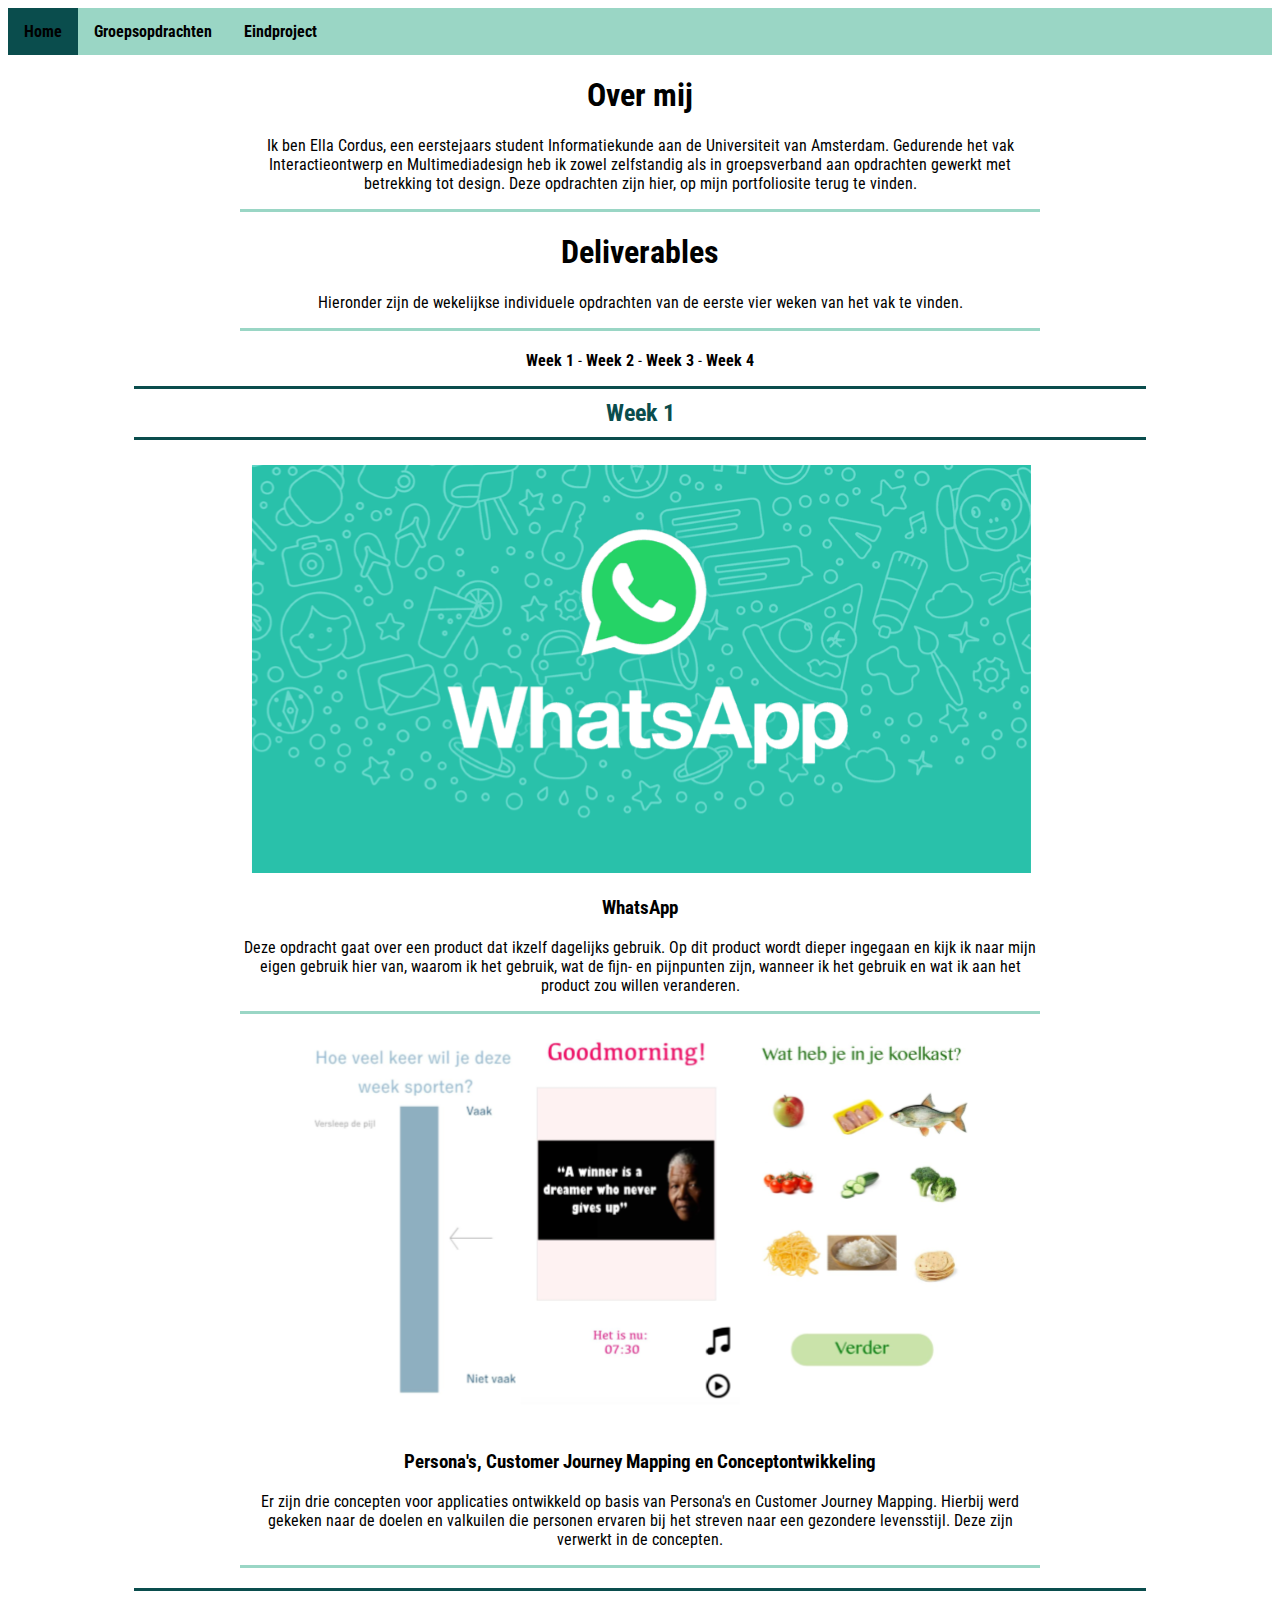
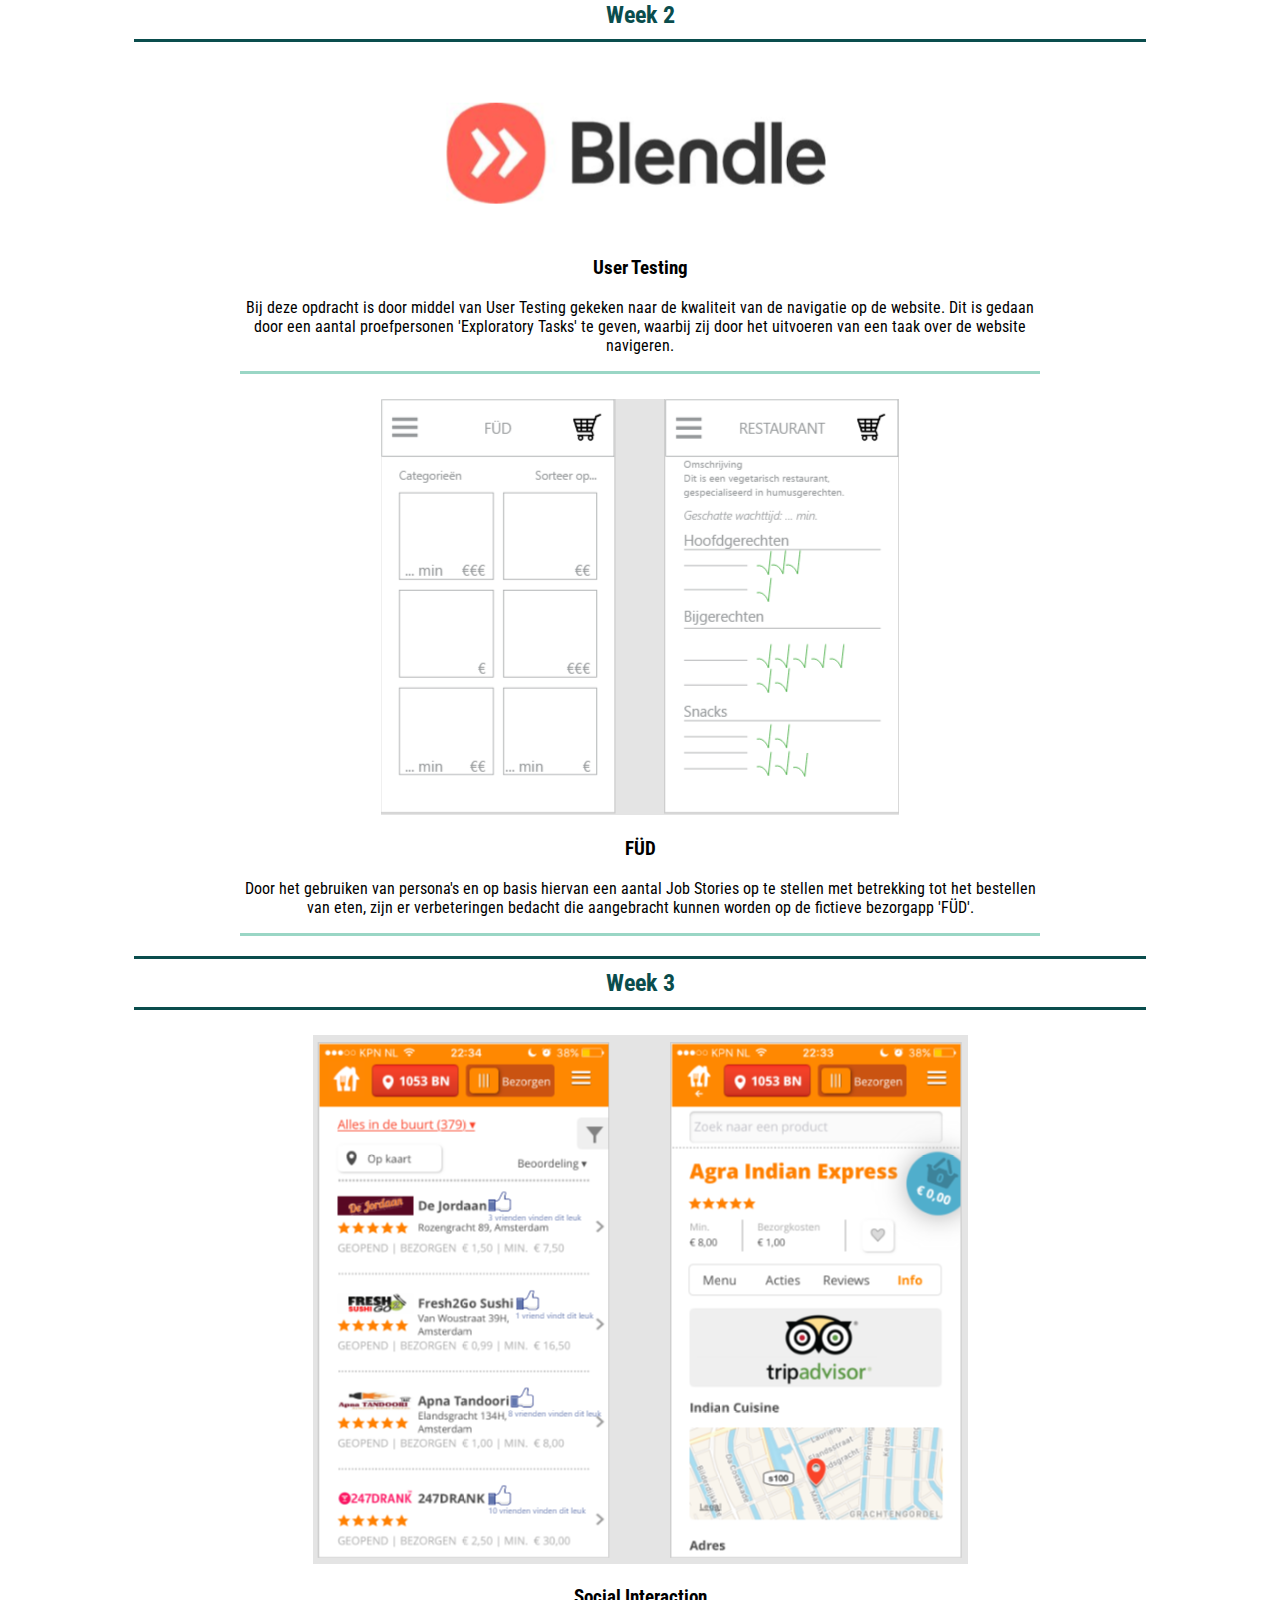
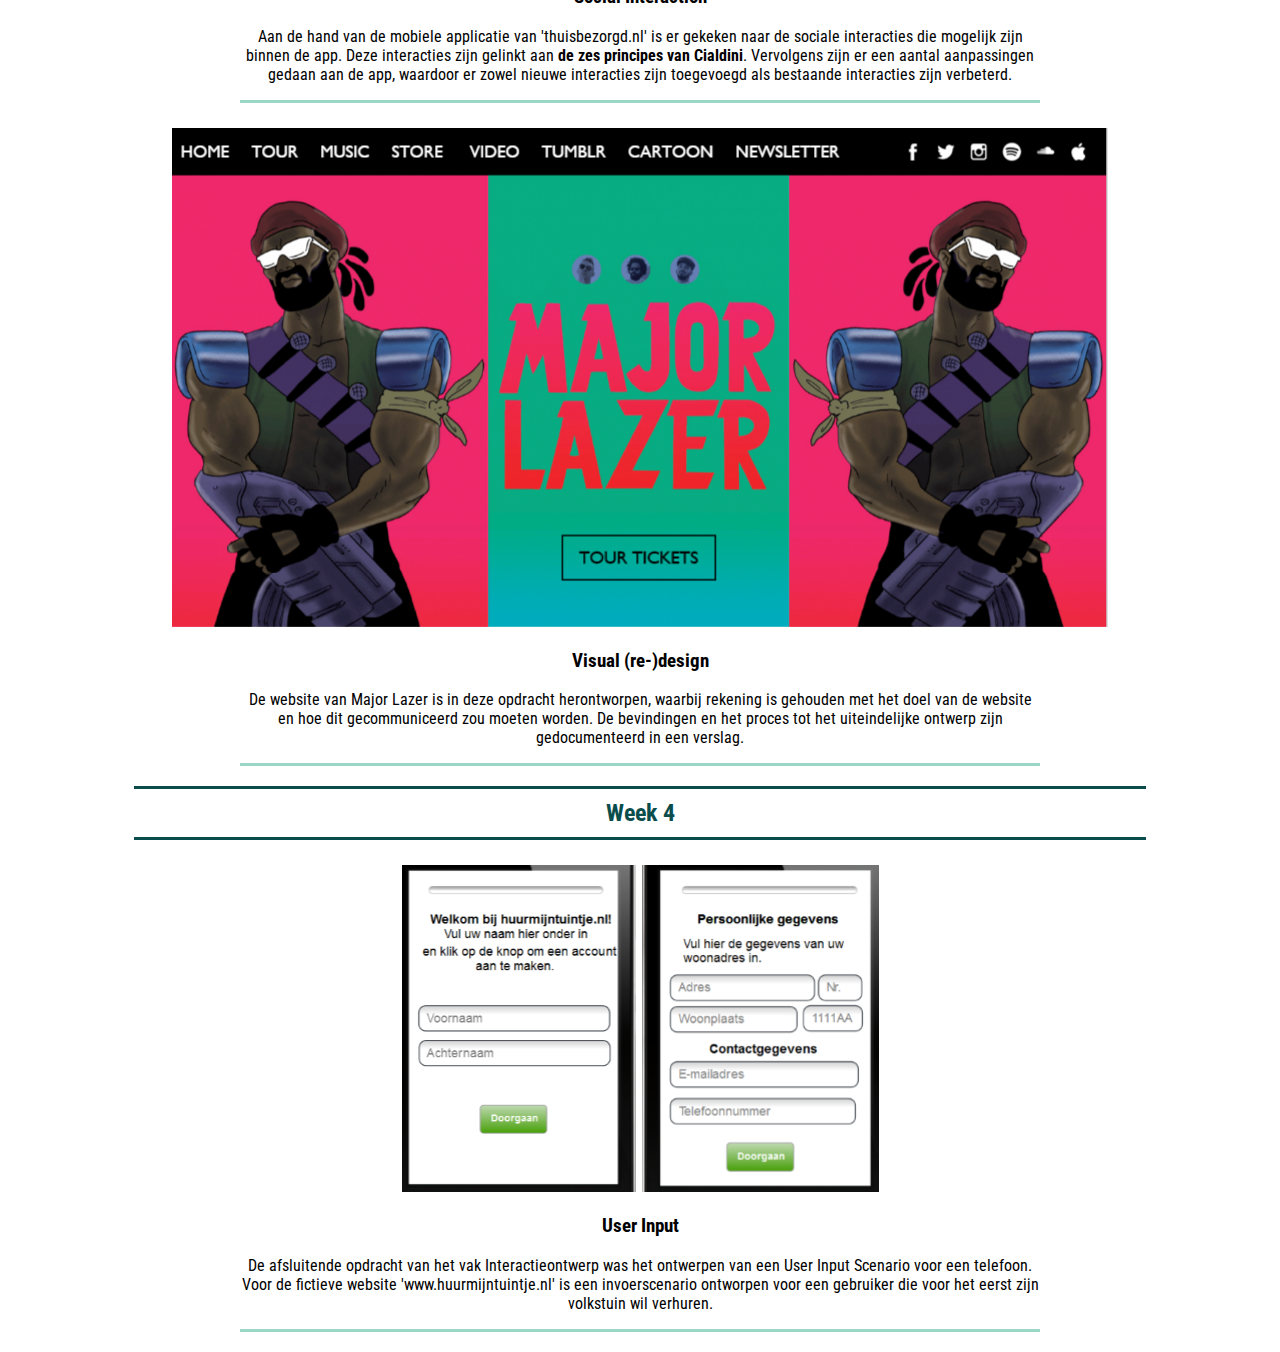
<file: index.html>
<!DOCTYPE html>
<html>
<head>
	<title>
		Portfolio
	</title>
	<link rel="stylesheet" type=text/css href="port-css.css">
</head>
<body>

<link href="https://fonts.googleapis.com/css?family=Open+Sans|Roboto+Condensed:300" rel="stylesheet">

<!-- TOOLBAR centreren nog!!-->
<ul>
    <li><a class="active" href="index.html">Home</a></li>
    <li><a href="groepsopdrachten.html">Groepsopdrachten</a></li>
    <li><a href="eindproject.html">Eindproject</a></li>
</ul>    
    
<div id="Home">
    <h1>Over mij</h1>
    <div class="beschrijving">
      <p>Ik ben Ella Cordus, een eerstejaars student Informatiekunde aan de Universiteit van Amsterdam. Gedurende het vak Interactieontwerp en Multimediadesign heb ik zowel zelfstandig als in groepsverband aan opdrachten gewerkt met betrekking tot design. Deze opdrachten zijn hier, op mijn portfoliosite terug te vinden.</p>
    </div>
    <h1>Deliverables</h1>
    <div class="beschrijving">
        <p>Hieronder zijn de wekelijkse individuele opdrachten van de eerste vier weken van het vak te vinden.</p>
    </div>
</div>

<!-- Page Jump -->
<p>
    <a href="#Week1">Week 1</a> - <a href="#Week2">Week 2</a> - <a href="#Week3">Week 3</a> - <a href="#Week4">Week 4</a>
</p>
    
<!-- WEEK 1 -->
<a name="Week1">
    <div class="week">
        <h2>Week 1</h2>
        <div class="afbeelding">
            <a href="/WC1/WC1.pdf" target="_blank"><img class="plaatje" src="WC1/wc1%20afb.PNG" alt="WhatsApp"></a>
        </div>
            <div class="beschrijving">
                <h3>WhatsApp</h3>
                <p>Deze opdracht gaat over een product dat ikzelf dagelijks gebruik. Op dit product wordt dieper ingegaan en kijk ik naar mijn eigen gebruik hier van, waarom ik het gebruik, wat de fijn- en pijnpunten zijn, wanneer ik het gebruik en wat ik aan het product zou willen veranderen.</p>
            </div>
        <div class="afbeelding">
            <a href="/WC2/opdrachtwerkcollege2.pdf" target="_blank"><img class="plaatje" src="WC2/wc2%20afb.PNG" alt="Persona's,  CJM en Conceptontwikkeling"></a>
        </div>
            <div class="beschrijving">
                <h3>Persona's, Customer Journey Mapping en Conceptontwikkeling</h3>
                <p>Er zijn drie concepten voor applicaties ontwikkeld op basis van Persona's en Customer Journey Mapping. Hierbij werd gekeken naar de doelen en valkuilen die personen ervaren bij het streven naar een gezondere levensstijl. Deze zijn verwerkt in de concepten.</p>
            </div>
    </div>
</a>
    
<!-- WEEK 2 -->    
<a name="Week2">
    <div class="week">
        <h2>Week 2</h2>
        <div class="afbeelding">
            <a href="WC3/Opdrachtwerkcollege3%20(2).pdf" target="_blank"><img class="plaatje" src="WC3/wc3%20afb.PNG" alt="Blendle"></a>
        </div>
            <div class="beschrijving">
                <h3>User Testing</h3>
                <p>Bij deze opdracht is door middel van User Testing gekeken naar de kwaliteit van de navigatie op de website. Dit is gedaan door een aantal proefpersonen 'Exploratory Tasks' te geven, waarbij zij door het uitvoeren van een taak over de website navigeren.</p>
            </div>
        <div class="afbeelding">
            <a href="WC4/xD%20werkcollege%204.xd" target="_blank"><img class="plaatje" src="WC4/wc4%20afb.PNG" alt="FÜD"></a>
        </div>
             <div class="beschrijving">
                <h3>FÜD</h3>
                <p>Door het gebruiken van persona's en op basis hiervan een aantal Job Stories op te stellen met betrekking tot het bestellen van eten, zijn er verbeteringen bedacht die aangebracht kunnen worden op de fictieve bezorgapp 'FÜD'.</p>
            </div>
    </div>
</a>

<!-- WEEK 3 -->    
<a name="Week3">
    <div class="week">
        <h2>Week 3</h2>
        <div class="afbeelding">
            <a href="WC5/screens%20wc5.xd" target="_blank"><img class="plaatje" src="WC5/wc5%20afb.PNG" alt="Thuisbezorgd"></a>
        </div>
             <div class="beschrijving">
                <h3>Social Interaction</h3>
                <p>Aan de hand van de mobiele applicatie van 'thuisbezorgd.nl' is er gekeken naar de sociale interacties die mogelijk zijn binnen de app. Deze interacties zijn gelinkt aan <a href="https://www.youtube.com/watch?v=cFdCzN7RYbw">de zes principes van Cialdini</a>. Vervolgens zijn er een aantal aanpassingen gedaan aan de app, waardoor er zowel nieuwe interacties zijn toegevoegd als bestaande interacties zijn verbeterd.</p>
            </div>
        <div class="afbeelding">
            <a href="WC6/wc6.pdf" target="_blank"><img class="plaatje" src="WC6/wc6%20afb.PNG" alt="Major Lazer"></a>
        </div>
             <div class="beschrijving">
                <h3>Visual (re-)design</h3>
                <p>De website van Major Lazer is in deze opdracht herontworpen, waarbij rekening is gehouden met het doel van de website en hoe dit gecommuniceerd zou moeten worden. De bevindingen en het proces tot het uiteindelijke ontwerp zijn gedocumenteerd in een verslag.</p>
            </div>
    </div>
</a>
    
<!-- WEEK 4 -->    
<a name="Week4">
    <div class="week">
        <h2>Week 4</h2>
        <div class="afbeelding">
            <a href="WC7/wc7.pdf"><img class="plaatje" src="WC7/wc7%20afb.PNG" alt="User Input"></a>
        </div>
             <div class="beschrijving">
                <h3>User Input</h3>
                <p>De afsluitende opdracht van het vak Interactieontwerp was het ontwerpen van een User Input Scenario voor een telefoon. Voor de fictieve website 'www.huurmijntuintje.nl' is een invoerscenario ontworpen voor een gebruiker die voor het eerst zijn volkstuin wil verhuren.</p>
            </div>
</div>
</a>
    
</body>
</html>
</file>
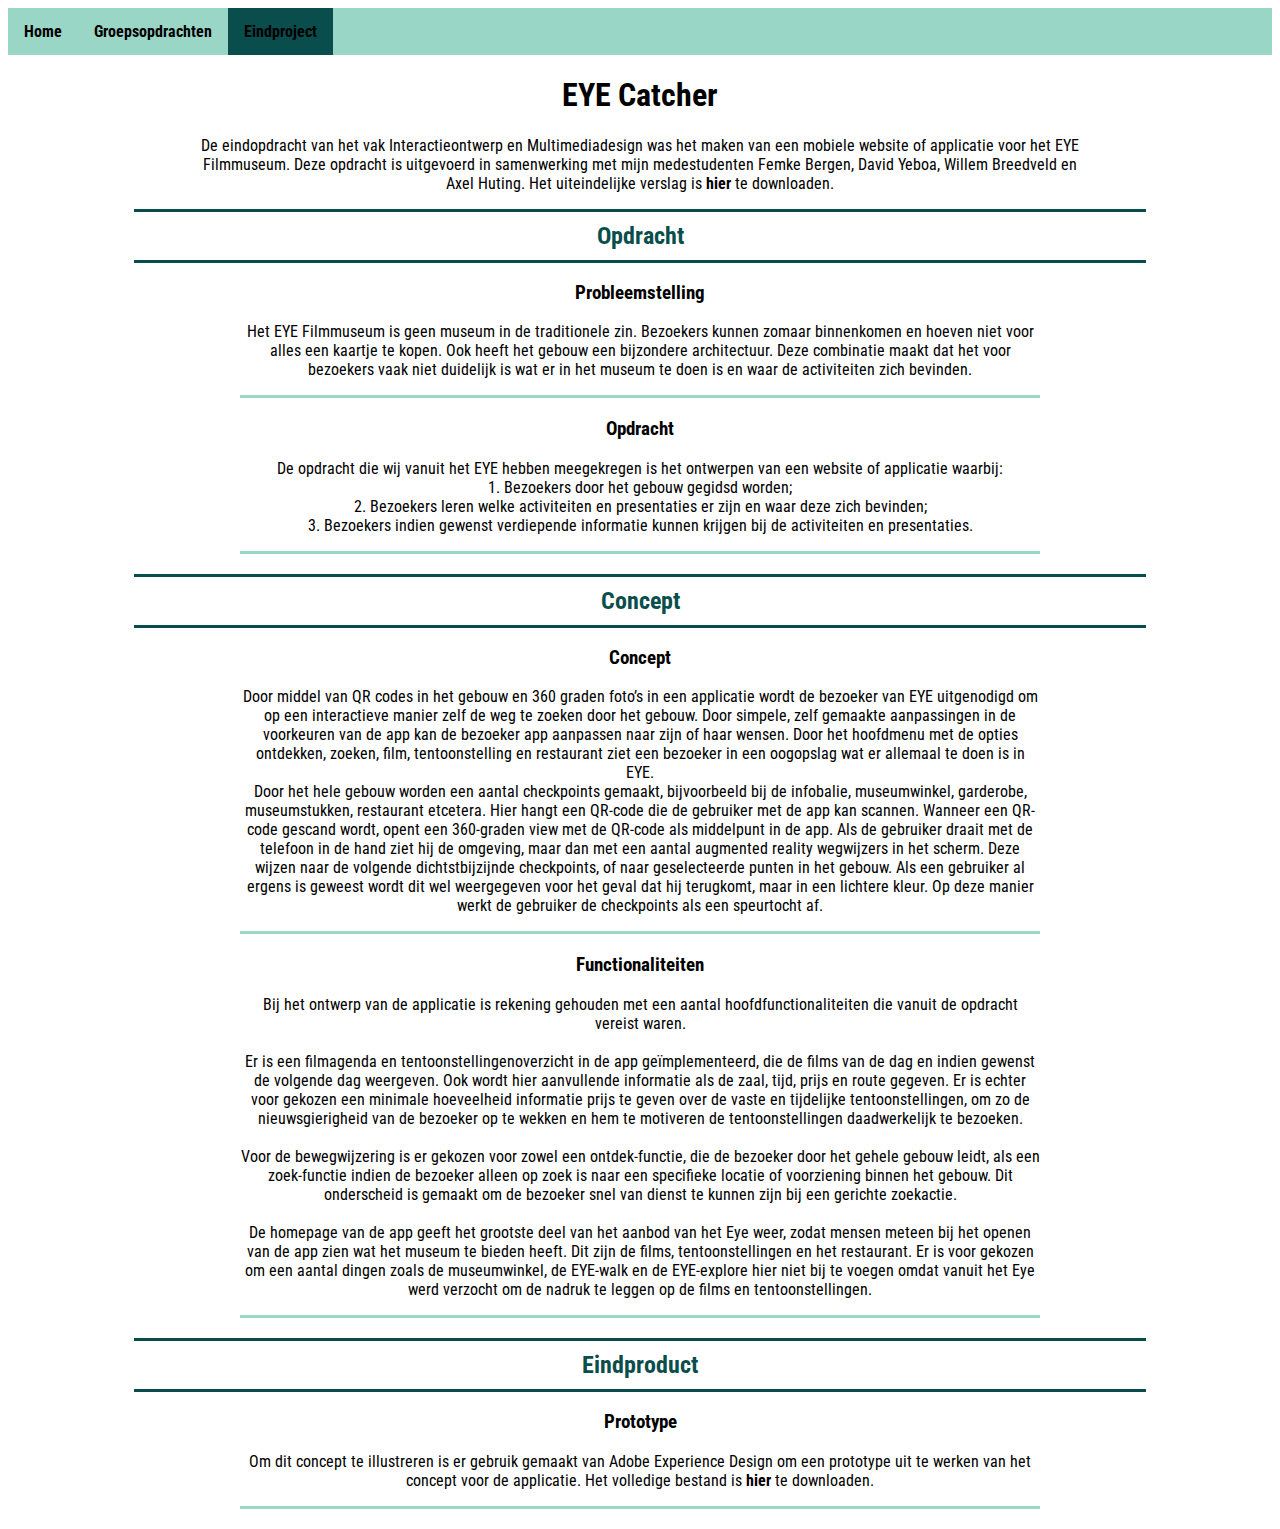
<file: eindproject.html>
<!DOCTYPE html>
<html>
<head>
	<title>
		Portfolio
	</title>
	<link rel="stylesheet" type=text/css href="port-css.css">
</head>
<body>

<link href="https://fonts.googleapis.com/css?family=Open+Sans|Roboto+Condensed:300" rel="stylesheet">

<!-- TOOLBAR centreren nog!!-->
<ul>
    <li><a href="index.html">Home</a></li>
    <li><a href="groepsopdrachten.html">Groepsopdrachten</a></li>
    <li><a class="active" href="eindproject.html">Eindproject</a></li>
</ul>
    
<div id="Eye">
  <h1>EYE Catcher</h1>
  <p>De eindopdracht van het vak Interactieontwerp en Multimediadesign was het maken van een mobiele website of applicatie voor het EYE Filmmuseum. Deze opdracht is uitgevoerd in samenwerking met mijn medestudenten Femke Bergen, David Yeboa, Willem Breedveld en Axel Huting. Het uiteindelijke verslag is <a href="Eindproject/Eindverslag.pdf" target="_blank">hier</a> te downloaden.</p>
</div>
    
<div class="Eindproject">
    <h2>Opdracht</h2>
    <div class="tekst">
        <h3>Probleemstelling</h3>
        <p>Het EYE Filmmuseum is geen museum in de traditionele zin. Bezoekers kunnen zomaar binnenkomen en hoeven niet voor alles een kaartje te kopen. Ook heeft het gebouw een bijzondere architectuur. Deze combinatie maakt dat het voor bezoekers vaak niet duidelijk is wat er in het museum te doen is en waar de activiteiten zich bevinden. </p>
    </div>
    <div class="tekst">
        <h3>Opdracht</h3>
        <p>De opdracht die wij vanuit het EYE hebben meegekregen is het ontwerpen van een website of applicatie waarbij:<br>
            1. Bezoekers door het gebouw gegidsd worden; <br> 
            2. Bezoekers leren welke activiteiten en presentaties er zijn en waar deze zich bevinden; <br> 
            3. Bezoekers indien gewenst verdiepende informatie kunnen krijgen bij de activiteiten en presentaties.</p>
    </div>
</div>
    
<div class="Eindproject">
    <h2>Concept</h2>
    <div class="tekst">
        <h3>Concept</h3>
        <p>Door middel van QR codes in het gebouw en 360 graden foto’s in een applicatie wordt de bezoeker van EYE uitgenodigd om op een interactieve manier zelf de weg te zoeken door het gebouw. Door simpele, zelf gemaakte aanpassingen in de voorkeuren van de app kan de bezoeker app aanpassen naar zijn of haar wensen. Door het hoofdmenu met de opties ontdekken, zoeken, film, tentoonstelling en restaurant ziet een bezoeker in een oogopslag wat er allemaal te doen is in EYE.<br>
        Door het hele gebouw worden een aantal checkpoints gemaakt, bijvoorbeeld bij de infobalie, museumwinkel, garderobe, museumstukken, restaurant etcetera. Hier hangt een QR-code die de gebruiker met de app kan scannen. Wanneer een QR-code gescand wordt,  opent een 360-graden view met de QR-code als middelpunt in de app. Als de gebruiker draait met de telefoon in de hand ziet hij de omgeving, maar dan met een aantal augmented reality wegwijzers in het scherm. Deze wijzen naar de volgende dichtstbijzijnde checkpoints, of naar geselecteerde punten in het gebouw. Als een gebruiker al ergens is geweest wordt dit wel weergegeven voor het geval dat hij terugkomt, maar in een lichtere kleur. Op deze manier werkt de gebruiker de checkpoints als een speurtocht af. </p>
    </div>
    <div class="tekst">
        <h3>Functionaliteiten</h3>
        <p>Bij het ontwerp van de applicatie is rekening gehouden met een aantal hoofdfunctionaliteiten die vanuit de opdracht vereist waren.<br><br>
       
        Er is een filmagenda en tentoonstellingenoverzicht in de app geïmplementeerd, die de films van de dag en indien gewenst de volgende dag weergeven. Ook wordt hier aanvullende informatie als de zaal, tijd, prijs en route gegeven. Er is echter voor gekozen een minimale hoeveelheid informatie prijs te geven over de vaste en tijdelijke tentoonstellingen, om zo de nieuwsgierigheid van de bezoeker op te wekken en hem te motiveren de tentoonstellingen daadwerkelijk te bezoeken.<br>
        <br>
        
        Voor de bewegwijzering is er gekozen voor zowel een ontdek-functie, die de bezoeker door het gehele gebouw leidt, als een zoek-functie indien de bezoeker alleen op zoek is naar een specifieke locatie of voorziening binnen het gebouw. Dit onderscheid is gemaakt om de bezoeker snel van dienst te kunnen zijn bij een gerichte zoekactie.<br><br>
        
        De homepage van de app geeft het grootste deel van het aanbod van het Eye weer, zodat mensen meteen bij het openen van de app zien wat het museum te bieden heeft. Dit zijn de films, tentoonstellingen en het restaurant. Er is voor gekozen om een aantal dingen zoals de museumwinkel, de EYE-walk en de EYE-explore hier niet bij te voegen omdat vanuit het Eye werd verzocht om de nadruk te leggen op de films en tentoonstellingen.</p>
    </div>
</div>

<div class="Eindproject">
    <h2>Eindproduct</h2>
        <div class="tekst">
            <h3>Prototype</h3>
            <p>Om dit concept te illustreren is er gebruik gemaakt van Adobe Experience Design om een prototype uit te werken van het concept voor de applicatie. Het volledige bestand is <a href="Eindproject/prototype4.xd">hier</a> te downloaden.</p>
   </div>     
</div>
    

    
    
    
</body>
</html>
</file>
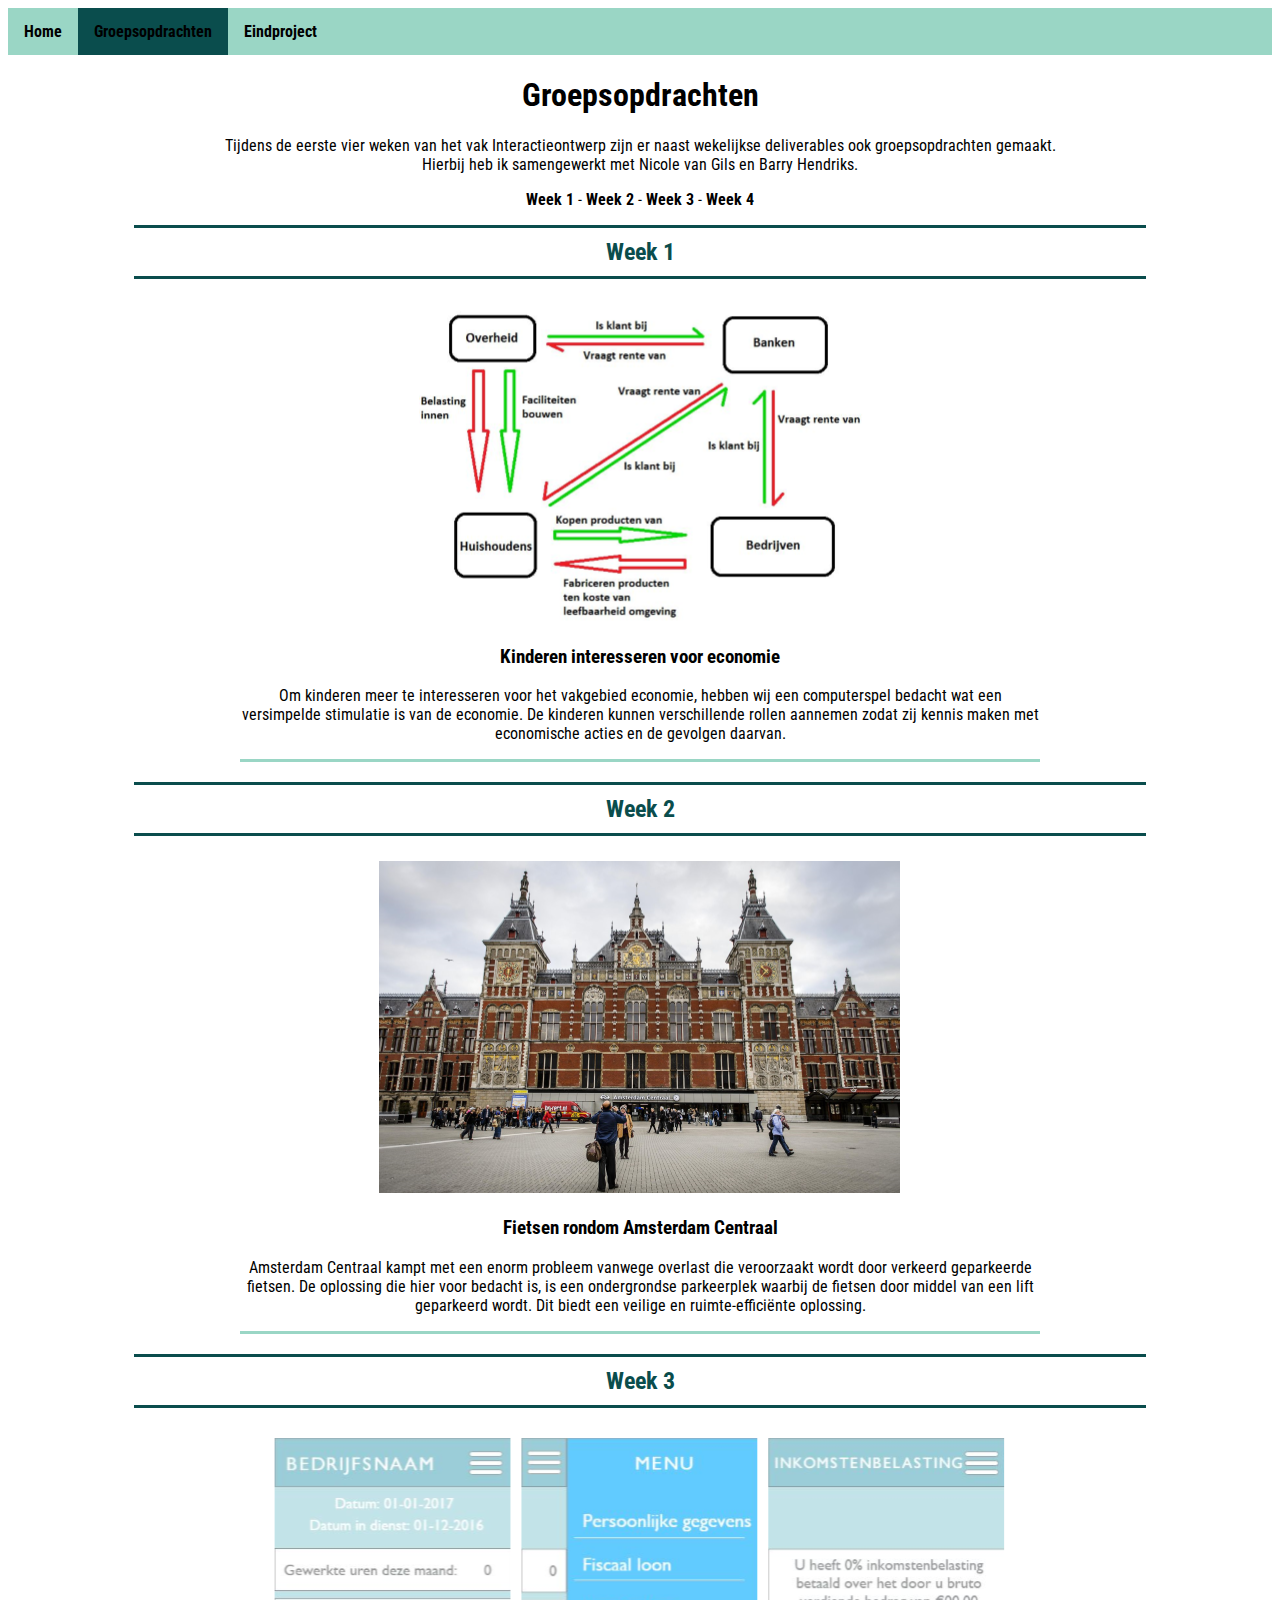
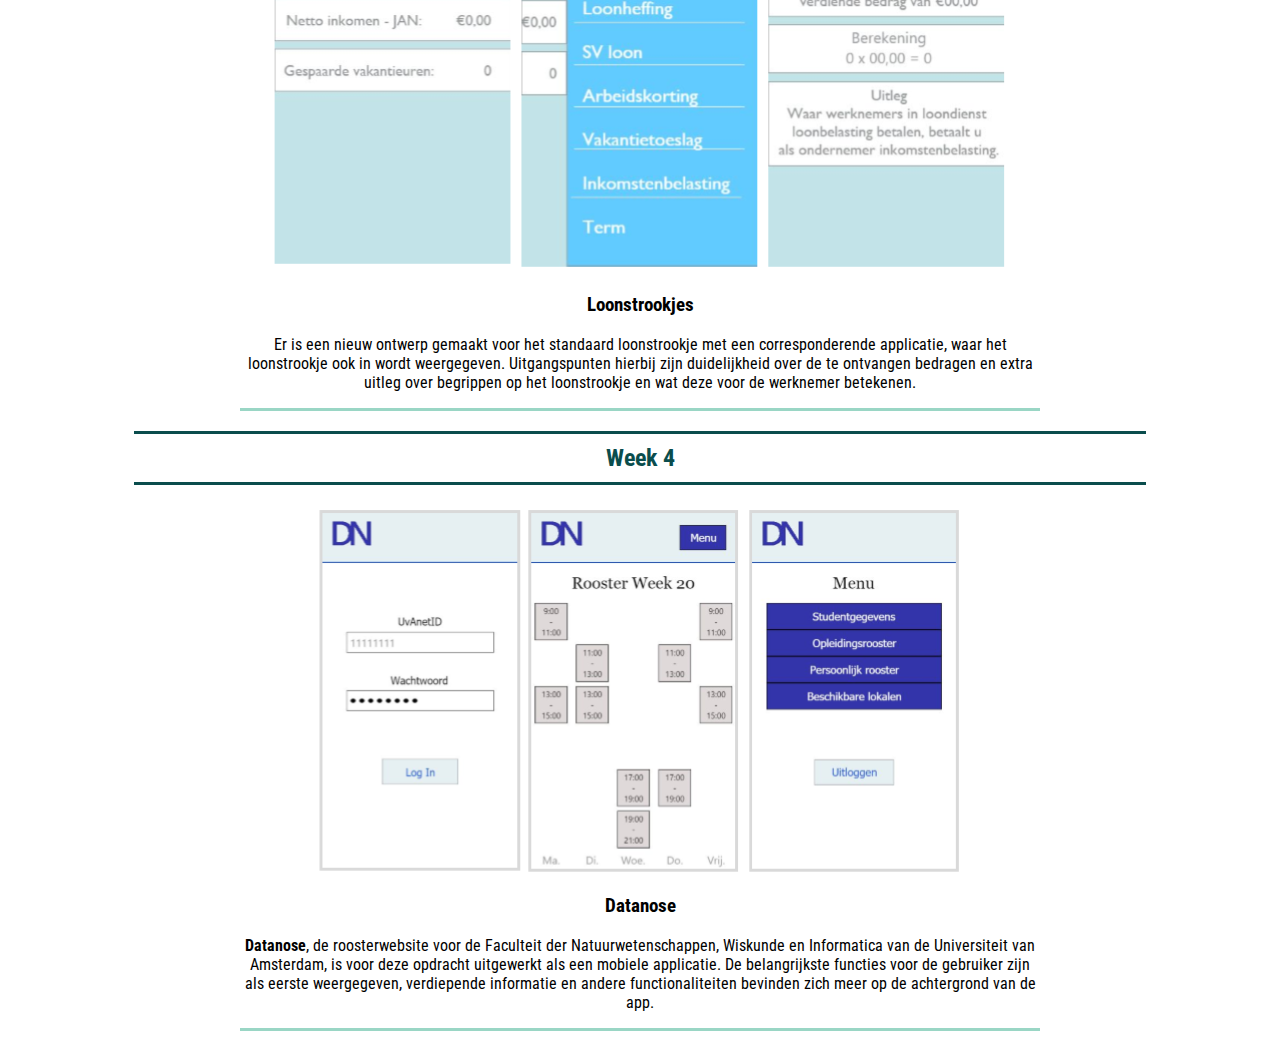
<file: groepsopdrachten.html>
<!DOCTYPE html>
<html>
<head>
	<title>
		Portfolio
	</title>
	<link rel="stylesheet" type=text/css href="port-css.css">
</head>
<body>

<link href="https://fonts.googleapis.com/css?family=Open+Sans|Roboto+Condensed:300" rel="stylesheet">

<!-- TOOLBAR centreren nog!!-->
<ul>
    <li><a href="index.html">Home</a></li>
    <li><a class="active" href="groepsopdrachten.html">Groepsopdrachten</a></li>
    <li><a href="eindproject.html">Eindproject</a></li>
</ul> 

<div id="Home">
  <h1>Groepsopdrachten</h1>
  <p>Tijdens de eerste vier weken van het vak Interactieontwerp zijn er naast wekelijkse deliverables ook groepsopdrachten gemaakt.<br> Hierbij heb ik samengewerkt met Nicole van Gils en Barry Hendriks.</p>
</div>

<!-- Page Jump -->
<p>
    <a href="#Week1">Week 1</a> - <a href="#Week2">Week 2</a> - <a href="#Week3">Week 3</a> - <a href="#Week4">Week 4</a>
</p>    

<!-- WEEK 1 -->
<a name="Week1">
    <div class="week">
        <h2>Week 1</h2>
        <div class="afbeelding">
        <a href="GW/GW1interactieontwerp.pdf" target="_blank"><img class="plaatje" src="GW/gw1%20afb.PNG" alt="Economie"></a>
        </div>
             <div class="beschrijving">
                <h3>Kinderen interesseren voor economie</h3>
                <p>Om kinderen meer te interesseren voor het vakgebied economie, hebben wij een computerspel bedacht wat een versimpelde stimulatie is van de economie. De kinderen kunnen verschillende rollen aannemen zodat zij kennis maken met economische acties en de gevolgen daarvan.</p>
            </div>
    </div>
</a>    


<!-- WEEK 2 -->    
<a name="Week2">
    <div class="week">
        <h2>Week 2</h2>
        <div class="afbeelding">
        <a href="GW/GW2.pdf" target="_blank"><img class="plaatje" src="GW/gw2%20afb.PNG" alt="Fietsprobleem"></a>
        </div>
             <div class="beschrijving">
                <h3>Fietsen rondom Amsterdam Centraal</h3>
                <p>Amsterdam Centraal kampt met een enorm probleem vanwege overlast die veroorzaakt wordt door verkeerd geparkeerde fietsen. De oplossing die hier voor bedacht is, is een ondergrondse parkeerplek waarbij de fietsen door middel van een lift geparkeerd wordt. Dit biedt een veilige en ruimte-efficiënte oplossing.</p>
            </div>
    </div>
</a>

<!-- WEEK 3 -->    
<a name="Week3">
    <div class="week">
        <h2>Week 3</h2>
        <div class="afbeelding">
        <a href="GW/GW3%20(1).pdf" target="_blank"><img class="plaatje" src="GW/gw3%20afb.PNG" alt="Loonstrookje"></a>
        </div>
             <div class="beschrijving">
                <h3>Loonstrookjes</h3>
                <p>Er is een nieuw ontwerp gemaakt voor het standaard loonstrookje met een corresponderende applicatie, waar het loonstrookje ook in wordt weergegeven. Uitgangspunten hierbij zijn duidelijkheid over de te ontvangen bedragen en extra uitleg over begrippen op het loonstrookje en wat deze voor de werknemer betekenen.</p>
            </div>
    </div>
</a>
    
<!-- WEEK 4 -->
<a name="Week4">
    <div class="week">
        <h2>Week 4</h2>
        <div class="afbeelding">
        <a href="GW/GW4.pdf" target="_blank"><img class="plaatje" src="GW/gw4%20afb.PNG" alt="Datanose"></a>
        </div>
             <div class="beschrijving">
                <h3>Datanose</h3>
                <p><a href="https://datanose.nl/">Datanose</a>, de roosterwebsite voor de Faculteit der Natuurwetenschappen, Wiskunde en Informatica van de Universiteit van Amsterdam, is voor deze opdracht uitgewerkt als een mobiele applicatie. De belangrijkste functies voor de gebruiker zijn als eerste weergegeven, verdiepende informatie en andere functionaliteiten bevinden zich meer op de achtergrond van de app.</p>
            </div>
    </div>
</a>
    
</body>
</html>
</file>
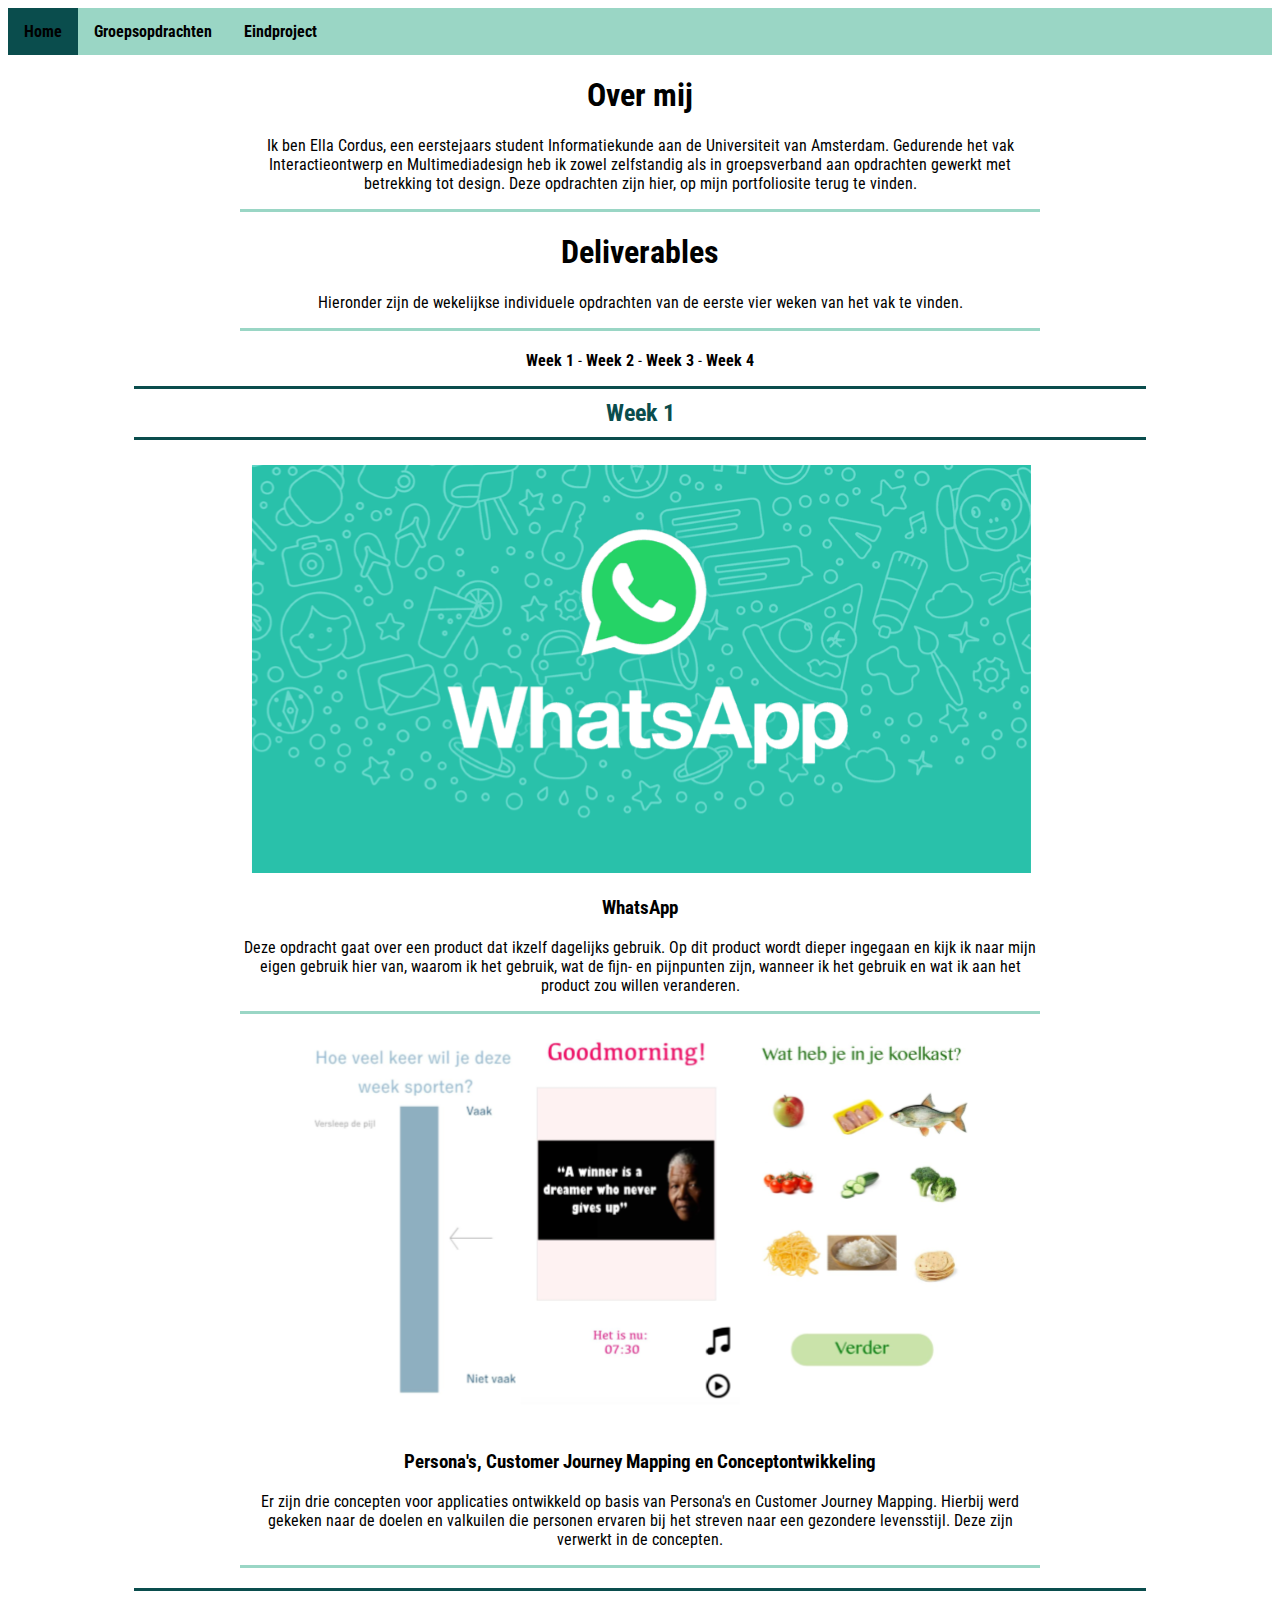
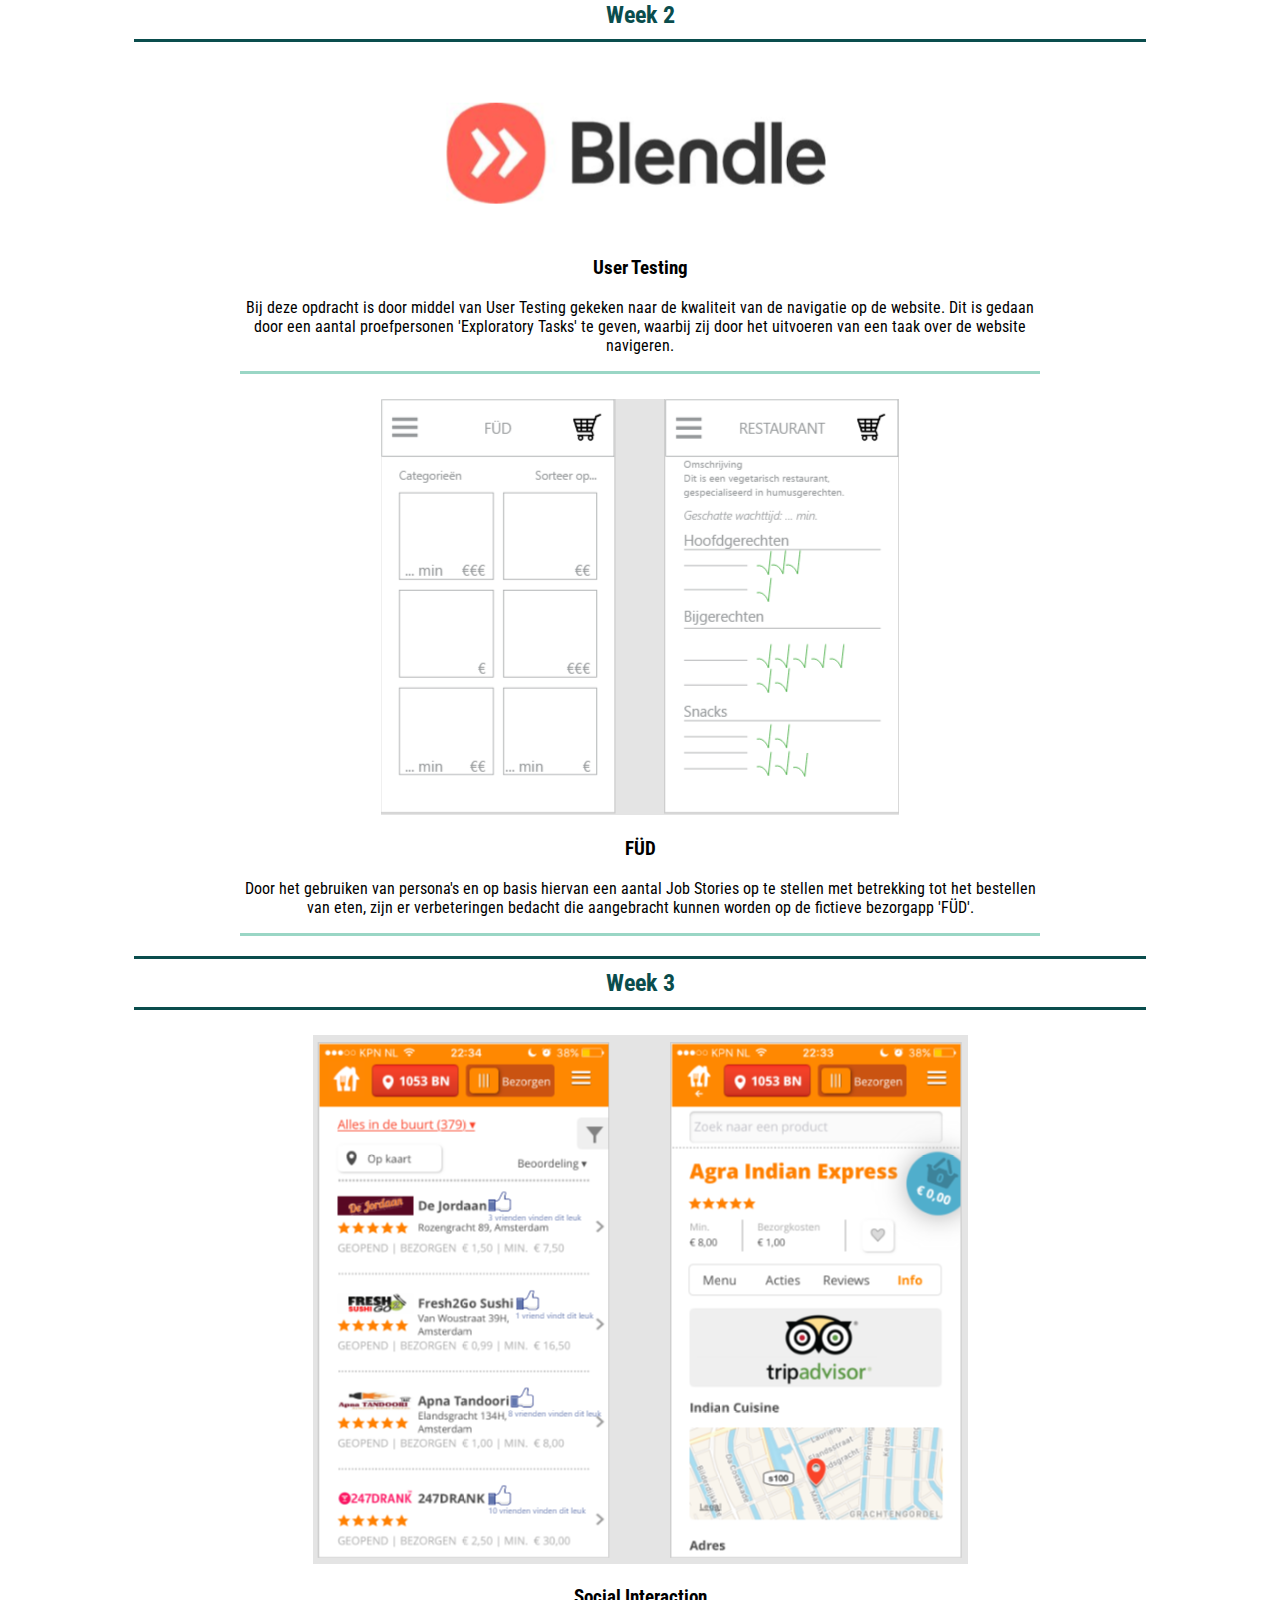
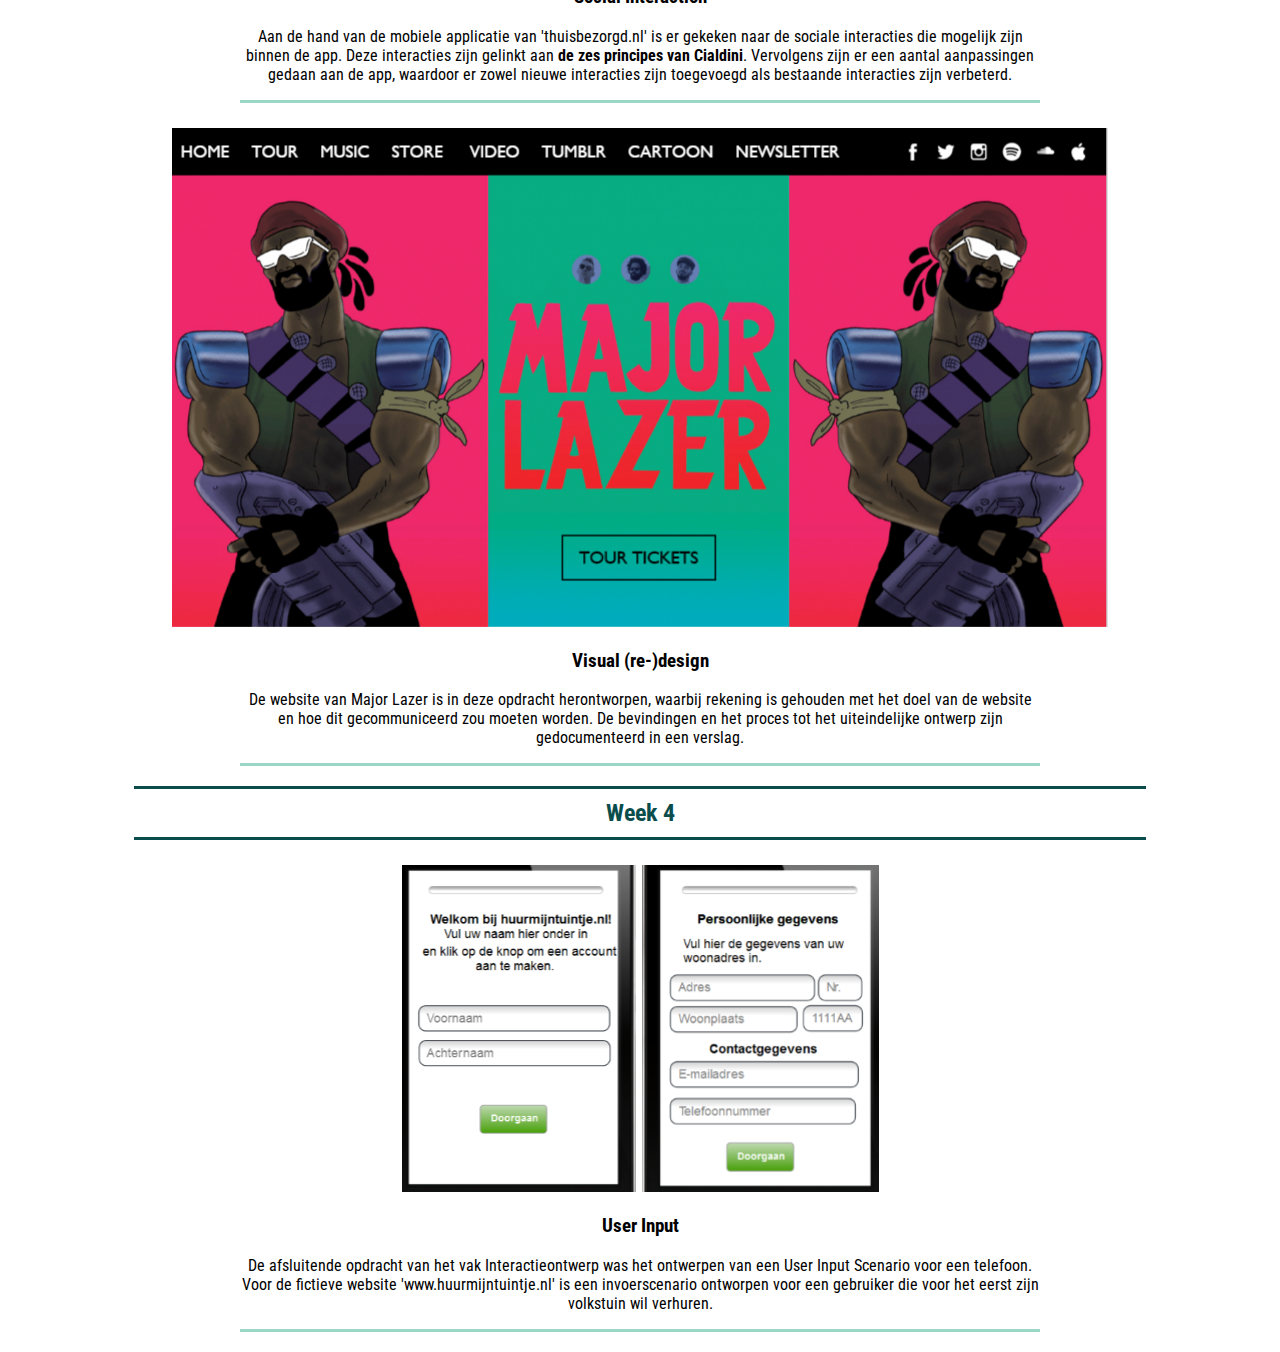
<file: index-site.html>
<!DOCTYPE html>
<html>
<head>
	<title>
		Portfolio
	</title>
	<link rel="stylesheet" type=text/css href="port-css.css">
</head>
<body>

<link href="https://fonts.googleapis.com/css?family=Open+Sans|Roboto+Condensed:300" rel="stylesheet">

<!-- TOOLBAR centreren nog!!-->
<ul>
    <li><a class="active" href="index-site.html">Home</a></li>
    <li><a href="groepsopdrachten.html">Groepsopdrachten</a></li>
    <li><a href="eindproject.html">Eindproject</a></li>
</ul>    
    
<div id="Home">
    <h1>Over mij</h1>
    <div class="beschrijving">
      <p>Ik ben Ella Cordus, een eerstejaars student Informatiekunde aan de Universiteit van Amsterdam. Gedurende het vak Interactieontwerp en Multimediadesign heb ik zowel zelfstandig als in groepsverband aan opdrachten gewerkt met betrekking tot design. Deze opdrachten zijn hier, op mijn portfoliosite terug te vinden.</p>
    </div>
    <h1>Deliverables</h1>
    <div class="beschrijving">
        <p>Hieronder zijn de wekelijkse individuele opdrachten van de eerste vier weken van het vak te vinden.</p>
    </div>
</div>

<!-- Page Jump -->
<p>
    <a href="#Week1">Week 1</a> - <a href="#Week2">Week 2</a> - <a href="#Week3">Week 3</a> - <a href="#Week4">Week 4</a>
</p>
    
<!-- WEEK 1 -->
<a name="Week1">
    <div class="week">
        <h2>Week 1</h2>
        <div class="afbeelding">
            <a href="/WC1/WC1.pdf" target="_blank"><img class="plaatje" src="WC1/wc1%20afb.PNG" alt="WhatsApp"></a>
        </div>
            <div class="beschrijving">
                <h3>WhatsApp</h3>
                <p>Deze opdracht gaat over een product dat ikzelf dagelijks gebruik. Op dit product wordt dieper ingegaan en kijk ik naar mijn eigen gebruik hier van, waarom ik het gebruik, wat de fijn- en pijnpunten zijn, wanneer ik het gebruik en wat ik aan het product zou willen veranderen.</p>
            </div>
        <div class="afbeelding">
            <a href="/WC2/opdrachtwerkcollege2.pdf" target="_blank"><img class="plaatje" src="WC2/wc2%20afb.PNG" alt="Persona's,  CJM en Conceptontwikkeling"></a>
        </div>
            <div class="beschrijving">
                <h3>Persona's, Customer Journey Mapping en Conceptontwikkeling</h3>
                <p>Er zijn drie concepten voor applicaties ontwikkeld op basis van Persona's en Customer Journey Mapping. Hierbij werd gekeken naar de doelen en valkuilen die personen ervaren bij het streven naar een gezondere levensstijl. Deze zijn verwerkt in de concepten.</p>
            </div>
    </div>
</a>
    
<!-- WEEK 2 -->    
<a name="Week2">
    <div class="week">
        <h2>Week 2</h2>
        <div class="afbeelding">
            <a href="WC3/Opdrachtwerkcollege3%20(2).pdf" target="_blank"><img class="plaatje" src="WC3/wc3%20afb.PNG" alt="Blendle"></a>
        </div>
            <div class="beschrijving">
                <h3>User Testing</h3>
                <p>Bij deze opdracht is door middel van User Testing gekeken naar de kwaliteit van de navigatie op de website. Dit is gedaan door een aantal proefpersonen 'Exploratory Tasks' te geven, waarbij zij door het uitvoeren van een taak over de website navigeren.</p>
            </div>
        <div class="afbeelding">
            <a href="WC4/xD%20werkcollege%204.xd" target="_blank"><img class="plaatje" src="WC4/wc4%20afb.PNG" alt="FÜD"></a>
        </div>
             <div class="beschrijving">
                <h3>FÜD</h3>
                <p>Door het gebruiken van persona's en op basis hiervan een aantal Job Stories op te stellen met betrekking tot het bestellen van eten, zijn er verbeteringen bedacht die aangebracht kunnen worden op de fictieve bezorgapp 'FÜD'.</p>
            </div>
    </div>
</a>

<!-- WEEK 3 -->    
<a name="Week3">
    <div class="week">
        <h2>Week 3</h2>
        <div class="afbeelding">
            <a href="WC5/screens%20wc5.xd" target="_blank"><img class="plaatje" src="WC5/wc5%20afb.PNG" alt="Thuisbezorgd"></a>
        </div>
             <div class="beschrijving">
                <h3>Social Interaction</h3>
                <p>Aan de hand van de mobiele applicatie van 'thuisbezorgd.nl' is er gekeken naar de sociale interacties die mogelijk zijn binnen de app. Deze interacties zijn gelinkt aan <a href="https://www.youtube.com/watch?v=cFdCzN7RYbw">de zes principes van Cialdini</a>. Vervolgens zijn er een aantal aanpassingen gedaan aan de app, waardoor er zowel nieuwe interacties zijn toegevoegd als bestaande interacties zijn verbeterd.</p>
            </div>
        <div class="afbeelding">
            <a href="WC6/wc6.pdf" target="_blank"><img class="plaatje" src="WC6/wc6%20afb.PNG" alt="Major Lazer"></a>
        </div>
             <div class="beschrijving">
                <h3>Visual (re-)design</h3>
                <p>De website van Major Lazer is in deze opdracht herontworpen, waarbij rekening is gehouden met het doel van de website en hoe dit gecommuniceerd zou moeten worden. De bevindingen en het proces tot het uiteindelijke ontwerp zijn gedocumenteerd in een verslag.</p>
            </div>
    </div>
</a>
    
<!-- WEEK 4 -->    
<a name="Week4">
    <div class="week">
        <h2>Week 4</h2>
        <div class="afbeelding">
            <a href="WC7/wc7.pdf"><img class="plaatje" src="WC7/wc7%20afb.PNG" alt="User Input"></a>
        </div>
             <div class="beschrijving">
                <h3>User Input</h3>
                <p>De afsluitende opdracht van het vak Interactieontwerp was het ontwerpen van een User Input Scenario voor een telefoon. Voor de fictieve website 'www.huurmijntuintje.nl' is een invoerscenario ontworpen voor een gebruiker die voor het eerst zijn volkstuin wil verhuren.</p>
            </div>
</div>
</a>
    
</body>
</html>
</file>
<file: port-css.css>
body {
  font-family: 'Roboto Condensed', sans-serif;
}
h1 {
  text-align: center;
}


h2 {
    text-align: center;
    color: #0a4d4d;
    background-color: #ffffff;
    border-style: solid none solid none;
    border-color: #0a4d4d;
    padding: 10px 0px 10px 0px;
    margin: 0% 10% 0% 10%;
}

p {
    text-align: center;
}

a:link {
    text-decoration: none;
    color: black;
    font-weight: bold;
    
}

a:visited {
    text-decoration: none;
    color: black;

}

a:hover {
     text-decoration: none;

}

ul {
    list-style-type: none;
    margin: 0;
    padding: 0;
    overflow: hidden;
    background-color: rgb(154, 214, 197);
}

li {
    float: left;
}

li a {
    display: block;
    color: white;
    text-align: center;
    padding: 14px 16px;
    text-decoration: none;
}

li a:hover {
    background-color: lightgray;
    
}

li a:visited {
    color: white;
}

.active {
    background-color: #0a4d4d; 
}

.afbeelding {
    text-align: center;
    margin-top: 25px;
    margin-bottom: 0px;
}


.plaatje {
    max-width: 100%;
    height: auto;
}

/*.beschrijving {
    position: absolute;
    display: inline-block;
    top: 0;
    bottom: 0;
    left: 0;
    right: 0;
    background: rgba(29, 106, 154, 0.72);
    color: #fff;
    visibility: hidden;
    opacity: 0;
    /*webkit-transition: visibility opacity 0.2s;*/
}


/*.afbeelding:hover .beschrijving {
  visibility: visible;
  opacity: 1;
}*/

.verticaal {
    vertical-align: middle;
}

.beschrijving {
    margin: 0 auto 20px auto;
    border-bottom: solid;
    border-bottom-color: rgb(154, 214, 197);
    max-width: 800px;
}

h3 {
    text-align: center
}

#Eye {
    max-width: 900px;
    margin: 0 auto;
}

.tekst {
    margin: 0 auto 20px auto;
    border-bottom: solid;
    border-bottom-color: rgb(154, 214, 197);
    max-width: 800px;
}
</file>
